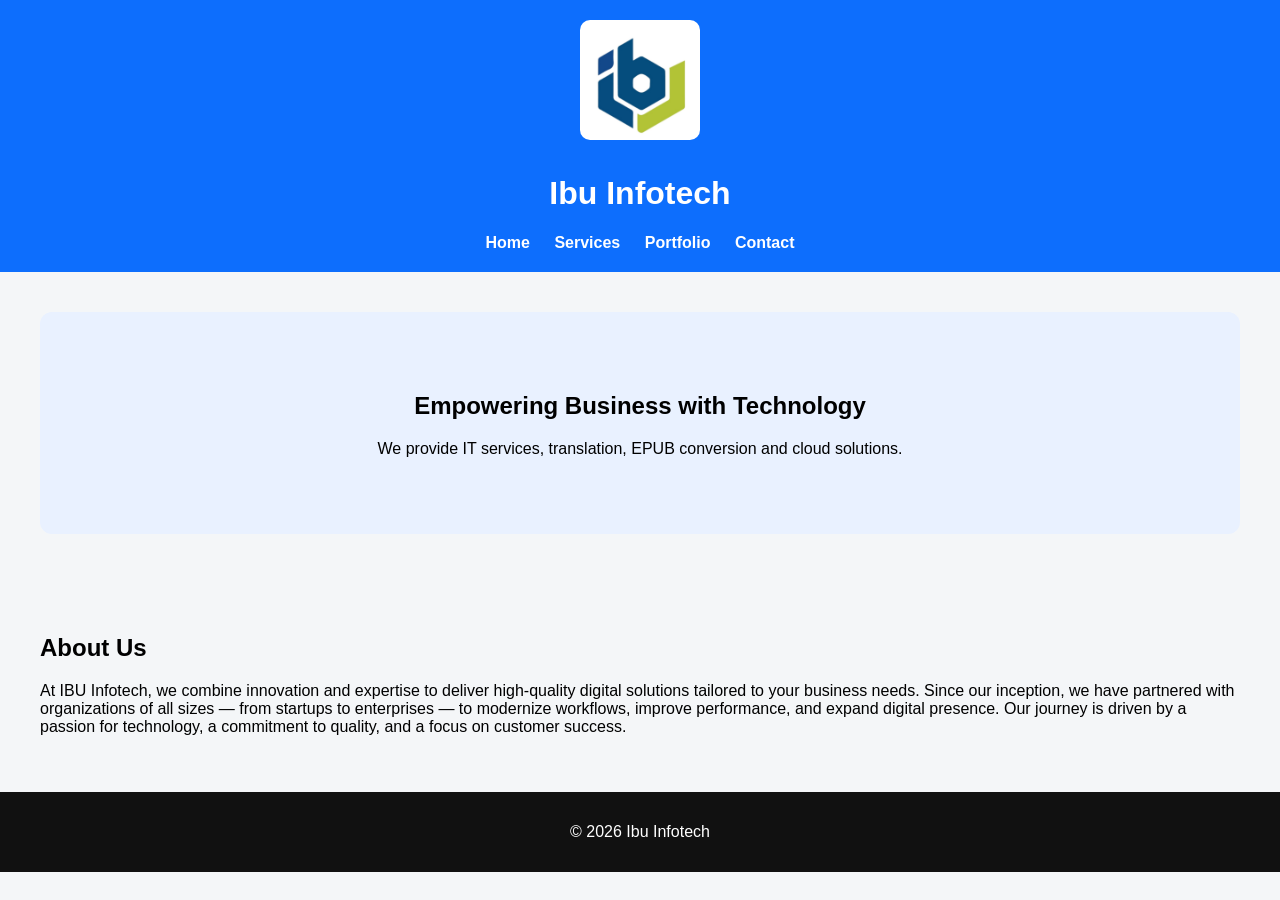
<file: index.html>
<!DOCTYPE html>
<html>
<head>
<title>Ibu Infotech</title>
<meta name="viewport" content="width=device-width, initial-scale=1">
<link rel="stylesheet" href="style.css">
</head>

<body>

<header>
  <img src="logo.jpeg" alt="IBU Infotech Logo" width="120">
<h1>Ibu Infotech</h1>
<nav>
<a href="index.html">Home</a>
<a href="services.html">Services</a>
<a href="portfolio.html">Portfolio</a>
<a href="contact.html">Contact</a>
</nav>
</header>

<section class="hero">
<h2>Empowering Business with Technology</h2>
<p>We provide IT services, translation, EPUB conversion and cloud solutions.</p>
</section>

<section>
<h2>About Us</h2>
<p>At IBU Infotech, we combine innovation and expertise to deliver high-quality digital solutions tailored to your business needs. Since our inception, we have partnered with organizations of all sizes — from startups to enterprises — to modernize workflows, improve performance, and expand digital presence. Our journey is driven by a passion for technology, a commitment to quality, and a focus on customer success.
</p>
</section>

<footer>
<p>© 2026 Ibu Infotech</p>
</footer>

</body>
</html>
</file>
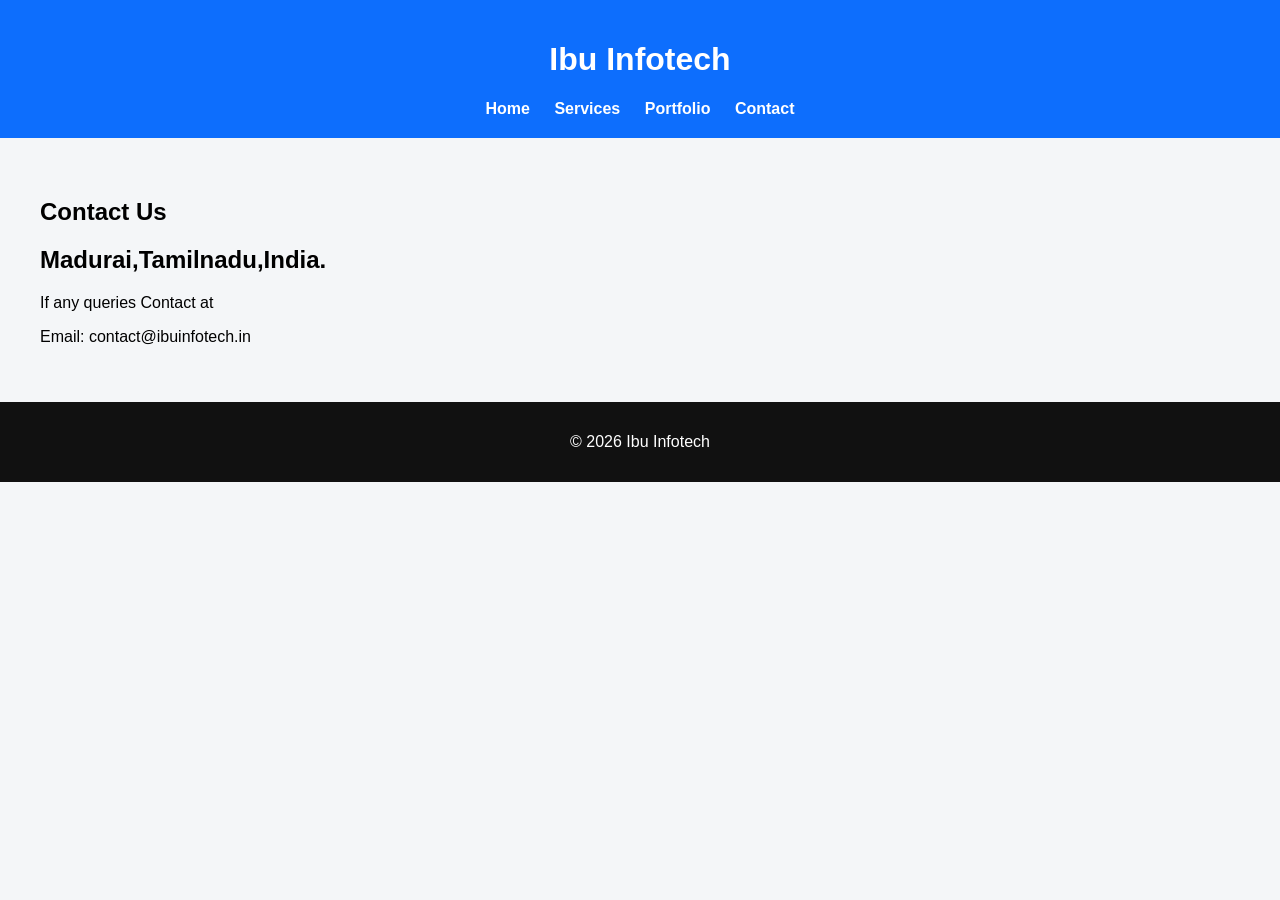
<file: contact.html>
<!DOCTYPE html>
<html>
<head>
<title>Contact - Ibu Infotech</title>
<link rel="stylesheet" href="style.css">
</head>

<body>

<header>
<h1>Ibu Infotech</h1>
<nav>
<a href="index.html">Home</a>
<a href="services.html">Services</a>
<a href="portfolio.html">Portfolio</a>
<a href="contact.html">Contact</a>
</nav>
</header>

<section>
<h2>Contact Us</h2>
<h2> 
  Madurai,Tamilnadu,India.
</h2>
<p> If any queries Contact at</p>

<p>Email: contact@ibuinfotech.in</p>

</section>

<footer>
<p>© 2026 Ibu Infotech</p>
</footer>

</body>
</html>
</file>
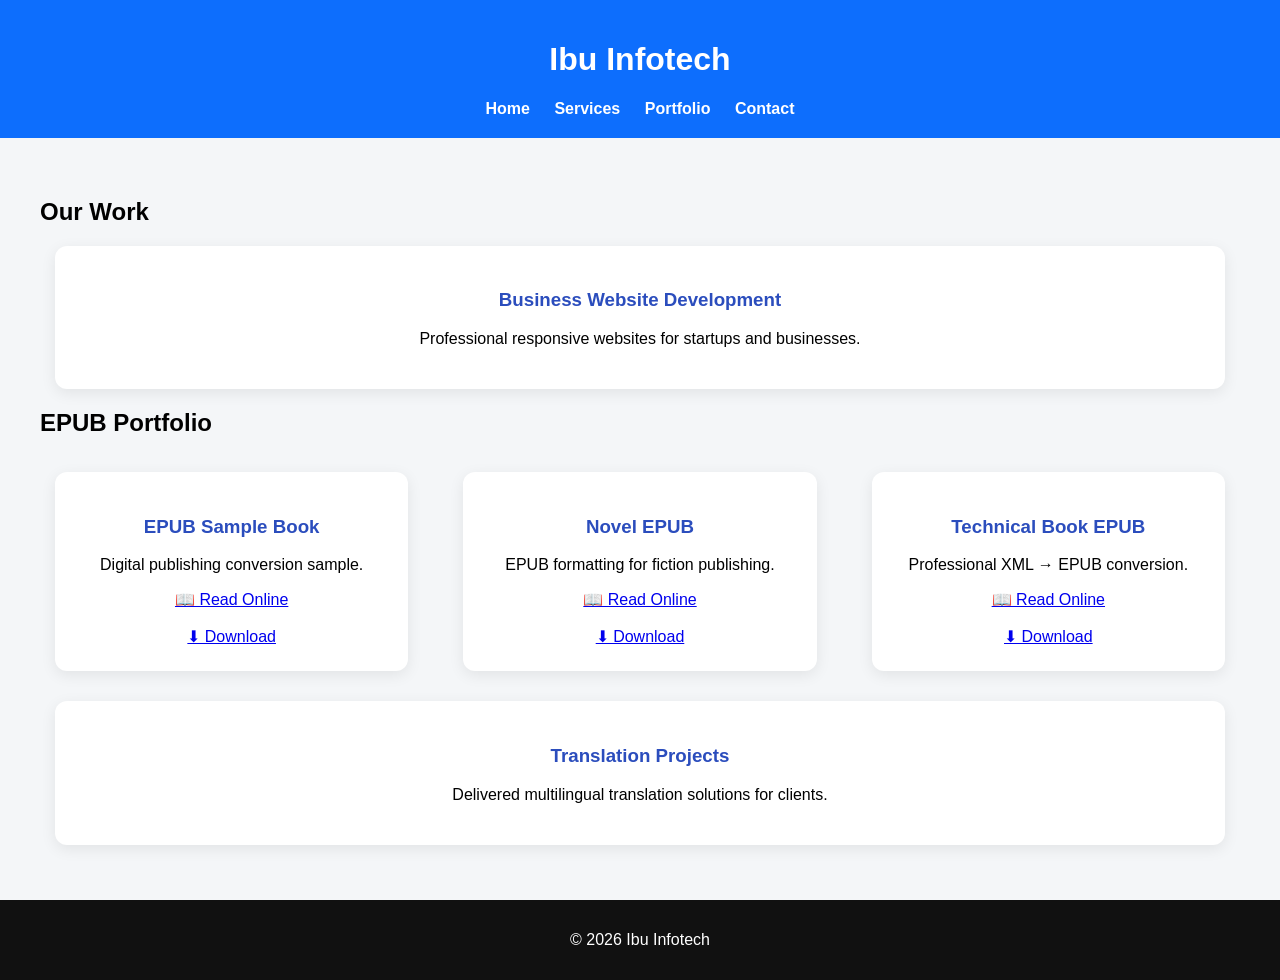
<file: portfolio.html>
<!DOCTYPE html>
<html>
<head>
<title>Portfolio - Ibu Infotech</title>
<link rel="stylesheet" href="style.css">
</head>

<body>

<header>
<h1>Ibu Infotech</h1>
<nav>
<a href="index.html">Home</a>
<a href="services.html">Services</a>
<a href="portfolio.html">Portfolio</a>
<a href="contact.html">Contact</a>
</nav>
</header>

<section>
<h2>Our Work</h2>

<div class="card">
<h3>Business Website Development</h3>
<p>Professional responsive websites for startups and businesses.</p>
</div>

  <h2>EPUB Portfolio</h2>

<div class="grid">

<div class="card">
<h3>EPUB Sample Book</h3>
<p>Digital publishing conversion sample.</p>

<a href="epub-reader.html?book=seh.epub">📖 Read Online</a>
<br><br>
<a href="epubs/seh.epub">⬇ Download</a>

</div>

<div class="card">
<h3>Novel EPUB</h3>
<p>EPUB formatting for fiction publishing.</p>

<a href="epub-reader.html?book=Sway.epub">📖 Read Online</a>
<br><br>
<a href="epubs/Sway.epub">⬇ Download</a>

</div>

<div class="card">
<h3>Technical Book EPUB</h3>
<p>Professional XML → EPUB conversion.</p>

<a href="epub-reader.html?book=Company Profile.epub">📖 Read Online</a>
<br><br>
<a href="epubs/famouspaintings.epub">⬇ Download</a>

</div>

</div>


<div class="card">
<h3>Translation Projects</h3>
<p>Delivered multilingual translation solutions for clients.</p>
</div>

</section>

<footer>
<p>© 2026 Ibu Infotech</p>
</footer>

</body>
</html>
</file>
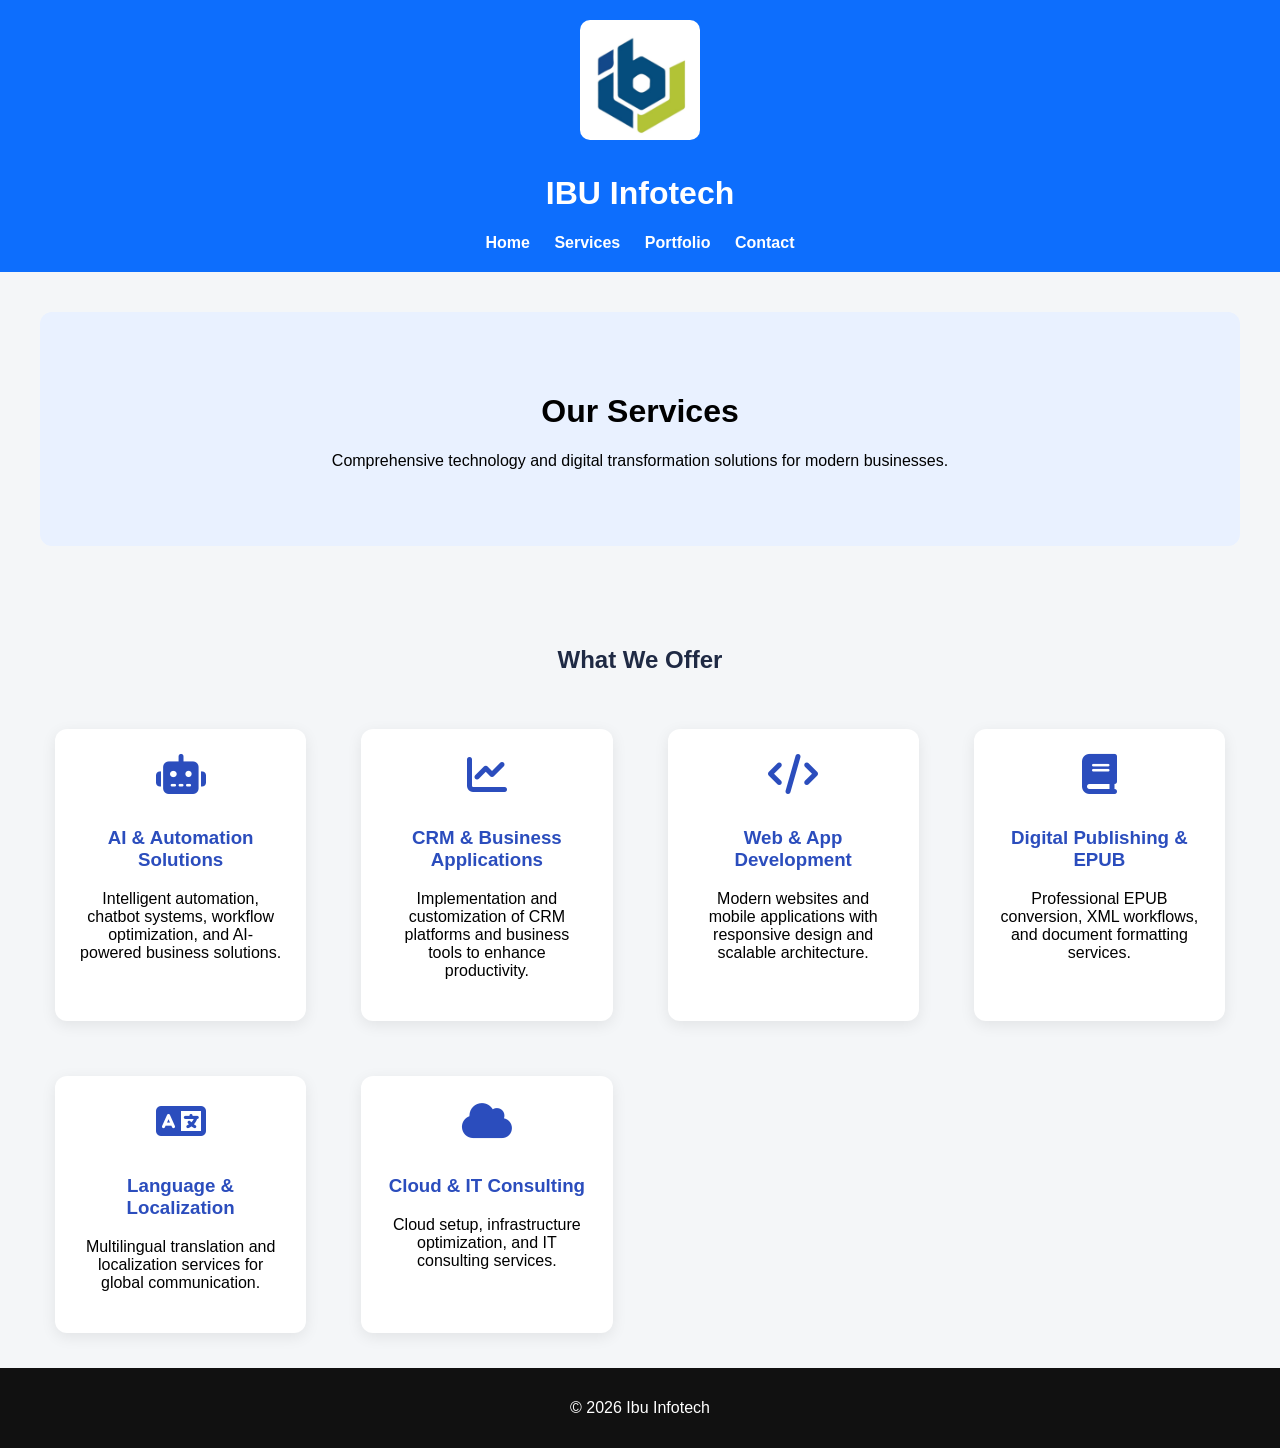
<file: services.html>
<!DOCTYPE html>
<html>
<head>
<title>Services - Ibu Infotech</title>
<link rel="stylesheet" href="style.css">
<link rel="stylesheet" href="https://cdnjs.cloudflare.com/ajax/libs/font-awesome/6.5.0/css/all.min.css">

</head>

<body>

<header>

    <img src="logo.jpeg" alt="IBU Infotech Logo" width="120">
    <h1>IBU Infotech</h1>

<nav>
<a href="index.html">Home</a>
<a href="services.html">Services</a>
<a href="portfolio.html">Portfolio</a>
<a href="contact.html">Contact</a>
</nav>
</header>

<div class="hero">
<h1>Our Services</h1>
<p>Comprehensive technology and digital transformation solutions for modern businesses.</p>
</div>

<div class="container">

<h2 class="section-title">What We Offer</h2>

<div class="grid">

<div class="card">
<i class="fas fa-robot icon"></i>
<h3>AI & Automation Solutions</h3>
<p>Intelligent automation, chatbot systems, workflow optimization, and AI-powered business solutions.</p>
</div>

<div class="card">
<i class="fas fa-chart-line icon"></i>
<h3>CRM & Business Applications</h3>
<p>Implementation and customization of CRM platforms and business tools to enhance productivity.</p>
</div>

<div class="card">
<i class="fas fa-code icon"></i>
<h3>Web & App Development</h3>
<p>Modern websites and mobile applications with responsive design and scalable architecture.</p>
</div>

<div class="card">
<i class="fas fa-book icon"></i>
<h3>Digital Publishing & EPUB</h3>
<p>Professional EPUB conversion, XML workflows, and document formatting services.</p>
</div>

<div class="card">
<i class="fas fa-language icon"></i>
<h3>Language & Localization</h3>
<p>Multilingual translation and localization services for global communication.</p>
</div>

<div class="card">
<i class="fas fa-cloud icon"></i>
<h3>Cloud & IT Consulting</h3>
<p>Cloud setup, infrastructure optimization, and IT consulting services.</p>
</div>

</div>

</div>

<footer>
<p>© 2026 Ibu Infotech</p>
</footer>

</body>
</html>
</file>
<file: style.css>
body {
font-family: Arial;
margin: 0;
background: #f4f6f8;
}

header {
background: #0d6efd;
color: white;
padding: 20px;
text-align: center;
}
header img {
    border-radius: 10px;
    margin-bottom: 10px;
}
nav a {
color: white;
margin: 10px;
text-decoration: none;
font-weight: bold;
}

section {
padding: 40px;
}

.hero {
    background: #e9f1ff;
text-align: center;
}

.card {
background: white;
padding: 20px;
margin: 15px;
border-radius: 10px;
box-shadow: 0 3px 10px rgba(0,0,0,0.1);
}

form {
display: flex;
flex-direction: column;
max-width: 400px;
}

input, textarea {
margin: 10px 0;
padding: 10px;
}

button {
background: #0d6efd;
color: white;
padding: 10px;
border: none;
cursor: pointer;
}
/* Hero */

.hero {
    color: black;
    text-align: center;
    padding: 60px 20px;
    border-radius: 12px;
    margin: 40px;
}

/* Section */

.container {
    max-width: 1200px;
    margin: auto;
    padding: 20px;
}

.section-title {
    text-align: center;
    margin: 40px 0;
    color: #1f2a44;
}

/* Cards */

.grid {
    display: grid;
    grid-template-columns: repeat(auto-fit,minmax(280px,1fr));
    gap: 25px;
}

.card {
    background: white;
    padding: 25px;
    border-radius: 12px;
    box-shadow: 0 4px 15px rgba(0,0,0,0.08);
    transition: 0.3s;
    text-align: center;
}

.card:hover {
    transform: translateY(-5px);
}

.icon {
    font-size: 40px;
    color: #2b4dbd;
    margin-bottom: 15px;
}

.card h3 {
    color: #2b4dbd;
}

footer {
background: #111;
color: white;
text-align: center;
padding: 15px;
}
</file>
